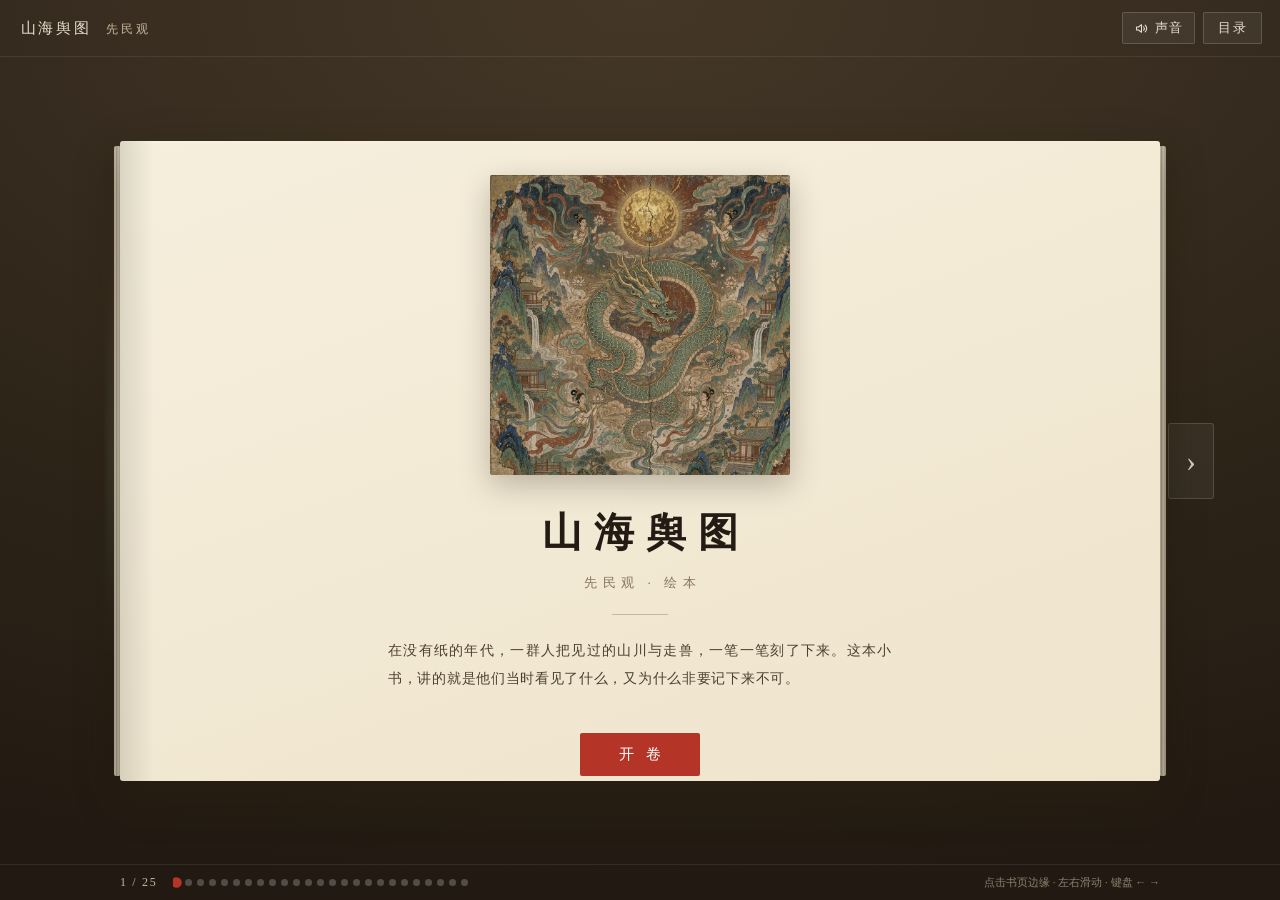
<file: index.html>
<!DOCTYPE html>
<html lang="zh-CN">
<head>
<meta charset="utf-8">
<meta name="viewport" content="width=device-width,initial-scale=1,viewport-fit=cover">
<title>山海舆图 · 先民观｜绘本</title>
<meta name="description" content="以《山海经》为基底的图文绘本电子书，仿实体书翻页，敦煌重彩插画。">
<link rel="stylesheet" href="assets/css/story.css">
</head>
<body>

<!-- 开场展卷短片 -->
<div class="intro" id="intro" hidden>
  <video class="intro__v" id="intro-video" data-src="assets/video/intro.mp4"
         playsinline muted preload="auto"></video>
  <div class="intro__veil"></div>
  <button class="intro__skip" id="intro-skip" type="button">跳过 · 直接展卷</button>
</div>

<div class="app">

  <header class="bar">
    <div class="bar__brand">山海舆图 <em>先民观</em></div>
    <div class="bar__tools">
      <button class="tbtn tbtn--sound" id="btn-sound" type="button"
              aria-pressed="true" aria-label="关闭声音" title="关闭声音">
        <svg class="ico ico--on" viewBox="0 0 24 24" aria-hidden="true">
          <path d="M4 9.6h3.3L12 5.9v12.2l-4.7-3.7H4z"/>
          <path d="M15.4 9.2a4.3 4.3 0 0 1 0 5.6"/>
          <path d="M17.9 6.7a7.9 7.9 0 0 1 0 10.6"/>
        </svg>
        <svg class="ico ico--off" viewBox="0 0 24 24" aria-hidden="true">
          <path d="M4 9.6h3.3L12 5.9v12.2l-4.7-3.7H4z"/>
          <path d="M16.2 9.4l4.3 4.7M20.5 9.4l-4.3 4.7"/>
        </svg>
        <span class="tbtn__t">声音</span>
      </button>
      <button class="tbtn" id="btn-toc" type="button">目录</button>
    </div>
  </header>

  <main class="stage" id="stage">
    <button class="nav nav--prev" id="btn-prev" type="button" aria-label="上一页">‹</button>

    <div class="book" id="book">
      <i class="stack stack--l" aria-hidden="true"></i>
      <div class="book__base" id="base">
        <article class="page" id="page"></article>
      </div>
      <div class="book__cast" id="cast" aria-hidden="true"></div>
      <div class="book__spine" id="spine" aria-hidden="true"></div>
      <!-- 翻动的那张纸：正面是揭下来的那一页，背面是纸背 -->
      <div class="flip" id="flip" hidden>
        <div class="flip__sheet" id="sheet">
          <div class="flip__side flip__front" id="flip-front"></div>
          <div class="flip__side flip__back" id="flip-back"></div>
          <div class="flip__sheen" id="flip-sheen"></div>
          <div class="flip__drop" id="flip-drop" aria-hidden="true"></div>
          <div class="flip__dim" id="flip-dim" aria-hidden="true"></div>
        </div>
      </div>
      <i class="stack stack--r" aria-hidden="true"></i>
      <!-- 左右边缘翻页热区：仅这两条窄带可点击翻页，中间图文区不响应 -->
      <button class="edge edge--left" id="edge-left" type="button" aria-label="翻到上一页"></button>
      <button class="edge edge--right" id="edge-right" type="button" aria-label="翻到下一页"></button>
    </div>

    <button class="nav nav--next" id="btn-next" type="button" aria-label="下一页">›</button>
  </main>

  <footer class="foot">
    <div class="foot__inner">
      <span class="foot__num" id="page-num">1 / 25</span>
      <div class="dots" id="dots"></div>
      <span class="foot__hint" id="foot-hint">点击书页边缘 · 左右滑动 · 键盘 ← →</span>
    </div>
  </footer>

</div>

<!-- 目录 -->
<div class="sheet" id="sheet-toc" hidden>
  <div class="sheet__box">
    <div class="sheet__head"><span>目录</span><button class="sheet__x" data-close type="button">×</button></div>
    <div class="toc" id="toc"></div>
  </div>
</div>

<script src="assets/js/pages.js"></script>
<script src="assets/js/flip.js"></script>
<script src="assets/js/audio.js"></script>
<script src="assets/js/intro.js"></script>
<script src="assets/js/story.js"></script>
</body>
</html>
</file>
<file: assets/css/story.css>
/* ===========================================================
 * 《山海舆图 · 先民观》绘本 · 样式
 * 电子书：宣纸书页 + 翻页动效
 * =========================================================== */
:root{
  /* 色调整体提亮：宣纸更白更暖，墨色更深以拉开对比，朱色提饱和 */
  --paper:#FDFAF1;      /* 宣纸 */
  --paper-2:#FFFFFC;
  --ink:#241C14;        /* 墨 */
  --ink-soft:#4E3F31;   /* 比原先更深，读起来更清楚 */
  --ink-faint:#87755F;
  --red:#B43527;        /* 朱 */
  --line:rgba(43,33,24,.12);
  --line-2:rgba(43,33,24,.24);
  --desk:#2E2519;       /* 承托书页的桌面（原先太黑，压得画面发闷） */
  --ease:cubic-bezier(.22,.61,.36,1);
  --font:"Songti SC","STSong","Noto Serif SC","Source Han Serif SC",serif;
}
*{box-sizing:border-box}
html,body{height:100%}
body{
  margin:0;font-family:var(--font);color:var(--ink);
  background:
    radial-gradient(130% 100% at 50% 0%,#443728 0%,var(--desk) 58%,#221A12 100%);
  -webkit-font-smoothing:antialiased;
}
button{font-family:var(--font)}

/* ---------- 布局 ---------- */
.app{height:100%;display:flex;flex-direction:column}
.bar{
  flex:0 0 auto;display:flex;align-items:center;gap:14px;
  padding:12px 18px;padding-top:calc(12px + env(safe-area-inset-top));
  color:#E8DFD0;border-bottom:1px solid rgba(255,255,255,.08);
}
.bar__brand{font-size:15px;letter-spacing:.18em;text-indent:.18em}
.bar__brand em{font-style:normal;color:#C9B79C;margin-left:8px;font-size:12px;letter-spacing:.24em}
.bar__tools{margin-left:auto;display:flex;gap:8px;flex-wrap:wrap}
.tbtn{
  font-size:13px;letter-spacing:.1em;color:#E8DFD0;
  background:rgba(255,255,255,.06);border:1px solid rgba(255,255,255,.16);
  border-radius:2px;padding:6px 14px;cursor:pointer;transition:.25s var(--ease);
  -webkit-tap-highlight-color:transparent;
}
.tbtn:hover{background:rgba(255,255,255,.14)}
.tbtn--say{color:var(--paper-2);background:var(--red);border-color:var(--red);min-width:74px}
.tbtn--say:hover{background:#B03326}
.tbtn--say.is-on{background:#4A6B4F;border-color:#4A6B4F}

/* 声音开关：喇叭图标 + 文字，关闭时图标换成打叉、整体压暗 */
.tbtn--sound{display:inline-flex;align-items:center;gap:6px;padding:6px 11px}
.tbtn--sound .ico{width:15px;height:15px;flex:0 0 auto;fill:none;stroke:currentColor;
  stroke-width:1.7;stroke-linecap:round;stroke-linejoin:round}
.tbtn--sound .ico--off{display:none}
.tbtn--sound.is-off{color:#B9AB95;background:rgba(255,255,255,.03)}
.tbtn--sound.is-off .ico--on{display:none}
.tbtn--sound.is-off .ico--off{display:block}
@media (max-width:420px){.tbtn--sound .tbtn__t{display:none}}   /* 窄屏只留图标 */

.stage{
  flex:1 1 auto;display:flex;align-items:center;justify-content:center;
  gap:8px;padding:20px 10px;position:relative;min-height:0;overflow:hidden;
  /* 只放行纵向滚动（移动端）：横向手势交给 JS 做翻页，避免和正文滚动打架 */
  touch-action:pan-y;overscroll-behavior-x:none;
}
.nav{
  flex:0 0 auto;width:46px;height:76px;font-size:30px;line-height:1;
  color:#D8CBB8;background:rgba(255,255,255,.05);
  border:1px solid rgba(255,255,255,.14);border-radius:3px;cursor:pointer;
  transition:.25s var(--ease);-webkit-tap-highlight-color:transparent;
}
.nav:hover{background:rgba(255,255,255,.14)}
/* 首末页：按钮整块隐去（用 visibility 保留占位，避免书页跟着位移） */
.nav[disabled]{opacity:0;visibility:hidden;pointer-events:none;cursor:default}
@media (max-width:720px){
  .nav{position:absolute;bottom:6px;height:44px;width:44px;font-size:24px;z-index:5}
  .nav--prev{left:10px}.nav--next{right:10px}
  .stage{padding-bottom:58px}
}

/* ---------- 书页 ---------- */
.book{
  flex:1 1 auto;max-width:1040px;height:100%;max-height:640px;
  position:relative;
  will-change:transform;
}
.book__base{position:relative;height:100%;z-index:1}
.page{
  height:100%;background:var(--scene-tint,var(--paper));border-radius:3px;
  /* 场景色调变化由 CSS 过渡，不占 JS 每帧的时间 */
  transition:background-color .8s var(--ease);
  box-shadow:0 16px 44px rgba(48,34,14,.36),0 2px 0 rgba(255,255,255,.1) inset;
  overflow:hidden;position:relative;
  display:grid;grid-template-columns:1.05fr .95fr;
}
/* 五境各有底色：换境时纸色缓缓过渡过去（值都很淡，不喧宾夺主） */
.page[data-scene="xu"]   {--scene-tint:#FDFAF1}
.page[data-scene="dong"] {--scene-tint:#F6FBF2}   /* 东方苍木：微青 */
.page[data-scene="xi"]   {--scene-tint:#FDF6E7}   /* 西方金风：暖金 */
.page[data-scene="bei"]  {--scene-tint:#F4FAFC}   /* 北方玄水：微蓝 */
.page[data-scene="nan"]  {--scene-tint:#FEF4EF}   /* 南方丹火：微朱 */
.page[data-scene="man"]  {--scene-tint:#F7F4EE}   /* 蛮荒：灰褐 */
.page[data-scene="wei"]  {--scene-tint:#FCF8EE}
.page::after{  /* 装订阴影（原先偏重，压着书脊发暗） */
  content:'';position:absolute;left:0;top:0;bottom:0;width:34px;
  background:linear-gradient(90deg,rgba(0,0,0,.11),rgba(0,0,0,0));
  pointer-events:none;
}
@media (max-width:860px){
  .page{grid-template-columns:1fr;grid-template-rows:auto 1fr;overflow-y:auto;max-height:none}
  .book{max-height:none;height:auto}
  .stage{align-items:flex-start}
}

/* 图 */
.page__fig{
  position:relative;background:linear-gradient(160deg,#FCF6E7,#FFFFFA);
  display:flex;align-items:center;justify-content:center;padding:26px;
  border-right:1px solid var(--line);overflow:hidden;
}
@media (max-width:860px){.page__fig{border-right:none;border-bottom:1px solid var(--line);padding:18px}}
.page__fig img{
  max-width:100%;max-height:100%;object-fit:contain;
  /* 稍稍提亮并提高饱和：插画的青绿赭石更跳出来（仅在静止页，翻页时会被降级） */
  filter:brightness(1.035) saturate(1.15) contrast(1.02) drop-shadow(0 6px 14px rgba(43,33,24,.13));
}
/* 显影：图没到之前先隐住，露出的是纸色而不是一块白；到了再淡进来。
   只动 opacity，不参与布局，不影响任何尺寸与位置。 */
.page__fig img,.cover__img{
  background:linear-gradient(160deg,#F4EBD8 0%,#E9DDC5 100%);
}
.page__fig img.is-loading,.cover__img.is-loading{opacity:0}
.page__fig img.is-ready,.cover__img.is-ready{opacity:1;transition:opacity .22s ease}
.page__figcap{
  position:absolute;left:22px;bottom:16px;
  font-size:12px;letter-spacing:.16em;color:var(--ink-faint);
}
@media (max-width:860px){.page__figcap{position:static;margin-top:10px;text-align:center}}

/* 文 */
.page__body{
  padding:38px 40px 34px;display:flex;flex-direction:column;
  overflow-y:auto;
}
@media (max-width:860px){.page__body{padding:22px 20px 26px;overflow:visible}}
.page__chapter{
  font-size:12px;letter-spacing:.3em;text-indent:.3em;color:var(--red);margin-bottom:10px;
}
.page__title{
  font-size:27px;letter-spacing:.16em;text-indent:.16em;line-height:1.35;margin:0 0 4px;
}
.page__title .py{font-size:13px;letter-spacing:.04em;color:var(--ink-faint);margin-left:10px}
.page__place{font-size:12px;letter-spacing:.18em;color:var(--ink-faint);margin-bottom:18px}
.page__say{
  font-size:16.5px;line-height:2.15;letter-spacing:.04em;color:var(--ink-soft);
  margin:6px 0 0;text-align:justify;
}
@media (max-width:860px){.page__say{font-size:16px;line-height:2.05}}
.sen{transition:background .3s var(--ease),color .3s var(--ease);border-radius:2px}
.sen.is-on{background:rgba(180,53,39,.14);color:var(--ink);box-shadow:0 0 0 3px rgba(180,53,39,.14)}
.page__tag{
  margin-top:16px;font-size:11.5px;letter-spacing:.1em;color:var(--ink-faint);
  border-left:2px solid var(--red);padding-left:10px;
}
.page__note{margin-top:auto;padding-top:18px}
@media (max-width:860px){.page__note{margin-top:20px}}
.note{
  border-top:1px solid var(--line);padding:12px 0 0;margin-top:12px;
}
.note__k{
  font-size:11px;letter-spacing:.24em;color:var(--red);display:block;margin-bottom:5px;
}
.note__v{font-size:13px;line-height:1.95;color:var(--ink-soft);letter-spacing:.02em}

/* 封面 */
.page--cover{
  grid-template-columns:1fr;place-items:center;text-align:center;
  background:linear-gradient(160deg,#F6EFDD 0%,#EFE4CC 100%);
}
.cover{max-width:560px;padding:34px 28px}
.cover__img{
  width:min(300px,52vw);height:min(300px,52vw);object-fit:cover;
  border-radius:2px;box-shadow:0 10px 30px rgba(43,33,24,.28);margin-bottom:26px;
}
.cover__t{font-size:40px;letter-spacing:.3em;text-indent:.3em;margin:0}
.cover__s{font-size:13px;letter-spacing:.4em;text-indent:.4em;color:var(--ink-faint);margin:14px 0 0}
.cover__rule{width:56px;height:1px;background:var(--line-2);margin:22px auto}
.cover__d{font-size:14px;line-height:2;color:var(--ink-soft);letter-spacing:.05em;text-align:justify}
.cover__go{
  margin-top:26px;font-size:15px;letter-spacing:.3em;text-indent:.3em;
  color:var(--paper-2);background:var(--red);border:none;border-radius:2px;
  padding:12px 34px;cursor:pointer;transition:.25s var(--ease);
}
.cover__go:hover{background:#B03326}

/* 考据页 */
.page--colophon{grid-template-columns:1fr;overflow-y:auto}
.colophon{max-width:640px;margin:0 auto;padding:38px 32px}
.colophon__t{font-size:24px;letter-spacing:.2em;text-indent:.2em;margin:0 0 22px}
.colo{border-top:1px solid var(--line);padding:14px 0}
.colo__k{font-size:12px;letter-spacing:.24em;color:var(--red);margin-bottom:6px}
.colo__v{font-size:13.5px;line-height:2;color:var(--ink-soft)}

/* ---------- 翻页：一张纸绕书脊翻转 ---------- */
.book__cast{          /* 纸离开书脊时，书脊处透出的阴影（只动 opacity，纯合成） */
  position:absolute;left:0;top:0;bottom:0;width:44%;z-index:2;
  pointer-events:none;opacity:0;
  background:linear-gradient(90deg,rgba(46,30,12,.44) 0%,rgba(46,30,12,.18) 44%,rgba(46,30,12,0) 100%);
}
.book__spine{         /* 书缝里溢出的青金山海微光 */
  position:absolute;left:-14px;top:4%;bottom:4%;width:58px;z-index:5;
  pointer-events:none;opacity:.16;mix-blend-mode:screen;
  background:
    radial-gradient(58% 46% at 12% 50%,rgba(168,238,214,.55) 0%,rgba(168,238,214,0) 72%),
    radial-gradient(44% 56% at 26% 38%,rgba(236,206,128,.42) 0%,rgba(236,206,128,0) 70%);
  filter:blur(2px);
}

/* 翻动的那张纸。外面这层只负责"裁"和"透视"：
 * 越过书口的部分裁掉（纸绕左缘转到 90° 以后会跑到书的左边去），
 * 同时把透视装在这一层，纸张的 3D 才有纵深。 */
.flip{
  position:absolute;inset:0;z-index:3;
  perspective:7000px;perspective-origin:50% 50%;
}
.flip[hidden]{display:none}
.flip__sheet{
  position:absolute;inset:0;
  transform-origin:left center;             /* 绕书脊（书页左缘）转 */
  transform-style:preserve-3d;
  backface-visibility:hidden;-webkit-backface-visibility:hidden;
  will-change:transform;
  background:var(--paper);
  /* 纸离开桌面时的落影：让抬起来的那张纸有重量，不是凭空浮着 */
  box-shadow:0 26px 54px rgba(26,15,4,.42),0 4px 12px rgba(26,15,4,.28);
}
.flip__side{
  position:absolute;inset:0;overflow:hidden;
  backface-visibility:hidden;-webkit-backface-visibility:hidden;
  background:var(--paper);
}
.flip__back{transform:rotateY(180deg)}
.flip__back::after{   /* 纸背：不印字，只有一点纸纹与边缘的暗 */
  content:'';position:absolute;inset:0;
  background:
    linear-gradient(90deg,rgba(43,30,14,.16),rgba(43,30,14,0) 26%),
    linear-gradient(160deg,#FBF6E8,#F2EAD6);
}
/* 纸面反光：书脊侧偏暗（弯折处背光）、书口侧偏亮，翻页中途最明显 */
.flip__sheen{
  position:absolute;inset:0;pointer-events:none;opacity:0;
  background:linear-gradient(90deg,
    rgba(42,27,10,.34) 0%,rgba(42,27,10,.10) 17%,rgba(255,255,255,0) 44%,
    rgba(255,255,255,.10) 80%,rgba(255,255,255,.20) 100%);
}
/* 纸转过 60° 以后逐渐背离光源：越立越暗，到接近竖立时只剩纸边的一点暗影，
 * 不会在书脊上留一根亮白的细线。 */
.flip__dim{
  position:absolute;inset:0;pointer-events:none;opacity:0;background:#120C06;
}
/* 纸口投在下一页上的影子：跟着纸一起转，位置永远贴着纸边，不用每帧算 */
.flip__drop{
  position:absolute;left:100%;top:-6%;bottom:-6%;width:26%;
  pointer-events:none;opacity:0;
  background:linear-gradient(90deg,
    rgba(26,15,4,.30) 0%,rgba(26,15,4,.16) 26%,rgba(26,15,4,.05) 62%,rgba(26,15,4,0) 100%);
}
.flip__sheet::after{  /* 纸的切边：书口那一小条高光，让纸有厚度 */
  content:'';position:absolute;right:0;top:0;bottom:0;width:2px;
  background:linear-gradient(270deg,rgba(255,253,246,.9),rgba(234,223,196,0));
}
.flip .flip__front{pointer-events:none}      /* 纸上的"开卷"按钮不该被点到 */

/* 翻页期间把昂贵的效果从纸上卸掉：
 * 整页内容只画一次，随后只是被 3D 变换搬动，不再重排。 */
.flip .page{box-shadow:none;transition:none}
.flip .page__fig img{filter:brightness(1.035) saturate(1.15) contrast(1.02)}
.flip .page *{animation:none!important;transition:none!important}
.book.is-grab{cursor:grabbing;user-select:none;-webkit-user-select:none}


/* ---------- 书的厚度：两侧的纸叠 ---------- */
.stack{
  position:absolute;top:5px;bottom:5px;width:7px;z-index:0;pointer-events:none;
  background:
    repeating-linear-gradient(90deg,
      #E9DFC8 0px, #F7F0DE 1.4px, #C9BC9F 2.6px, #E9DFC8 3.5px);
  border-radius:2px;
  box-shadow:0 10px 26px rgba(0,0,0,.42);
}
.stack--l{left:-6px;transform:skewY(-1.6deg);opacity:.75}
.stack--r{right:-6px;transform:skewY(1.6deg);opacity:.75}

/* ---------- 左右边缘翻页热区 ----------
 * 仅书页左右各 10% 的窄带可点击翻页；中间图文区不响应，杜绝阅读误触。
 * 热区本身透明不可见，只在悬停/触摸时给出极淡的提示。 */
.edge{
  position:absolute;top:0;bottom:0;width:10%;z-index:8;
  border:0;padding:0;background:transparent;cursor:pointer;
  -webkit-tap-highlight-color:transparent;
}
.edge--left{left:0}
.edge--right{right:0}
.edge.is-off{pointer-events:none}
.edge:hover{background:linear-gradient(90deg,rgba(255,255,255,.07),rgba(255,255,255,0))}
.edge--right:hover{background:linear-gradient(270deg,rgba(255,255,255,.07),rgba(255,255,255,0))}

/* 开场短片结束后，书轻轻落定（纯位移，不做淡入） */
.book.is-in{animation:bookIn .9s var(--ease)}
@keyframes bookIn{
  from{transform:scale(.985) translateY(12px)}
  to{transform:none}
}
@media (prefers-reduced-motion:reduce){
  .book.is-in{animation:none}
  .flip__sheet{will-change:auto}
}

/* ---------- 页脚 ---------- */
.foot{
  flex:0 0 auto;padding:10px 18px calc(10px + env(safe-area-inset-bottom));
  border-top:1px solid rgba(255,255,255,.08);
}
.foot__inner{display:flex;align-items:center;gap:16px;max-width:1040px;margin:0 auto}
.foot__num{font-size:12px;letter-spacing:.14em;color:#C9B79C;flex:0 0 auto}
.dots{display:flex;gap:5px;flex:1 1 auto;overflow-x:auto;padding:4px 0;scrollbar-width:none}
.dots::-webkit-scrollbar{display:none}
.dot{
  flex:0 0 auto;width:7px;height:7px;border-radius:50%;padding:0;border:none;
  background:rgba(255,255,255,.22);cursor:pointer;transition:.25s var(--ease);
}
.dot.is-on{background:var(--red);transform:scale(1.5)}
.foot__hint{font-size:11px;color:#8C7F6E;flex:0 0 auto}
@media (max-width:720px){.foot__hint{display:none}}

/* ---------- 浮层 ---------- */
.sheet{
  position:fixed;inset:0;z-index:40;background:rgba(12,9,6,.72);
  display:flex;align-items:center;justify-content:center;padding:20px;
}
.sheet[hidden]{display:none}
.sheet__box{
  background:var(--paper);border-radius:3px;max-width:620px;width:100%;
  max-height:78vh;display:flex;flex-direction:column;
  box-shadow:0 20px 60px rgba(0,0,0,.6);
}
.sheet__head{
  display:flex;align-items:center;padding:14px 20px;border-bottom:1px solid var(--line);
}
.sheet__head span{font-size:15px;letter-spacing:.24em;text-indent:.24em}
.sheet__x{
  margin-left:auto;background:none;border:none;font-size:26px;line-height:1;
  color:var(--ink-faint);cursor:pointer;padding:0 4px;
}
.toc{overflow-y:auto;padding:14px 16px 20px;display:grid;grid-template-columns:repeat(auto-fill,minmax(150px,1fr));gap:8px}
.toc__i{
  text-align:left;background:none;border:1px solid var(--line);border-radius:2px;
  padding:9px 12px;cursor:pointer;font-size:13.5px;color:var(--ink-soft);
  display:flex;gap:8px;align-items:baseline;transition:.2s var(--ease);
}
.toc__i:hover{background:rgba(156,43,33,.08);border-color:var(--line-2)}
.toc__i.is-on{border-color:var(--red);color:var(--ink)}
.toc__n{font-size:11px;color:var(--ink-faint);flex:0 0 auto}
.set{padding:18px 20px 22px}
.set__row{display:flex;align-items:center;gap:14px;margin-bottom:16px;font-size:14px}
.set__row>span:first-child{flex:0 0 84px;color:var(--ink-soft);letter-spacing:.1em}
.set__row select{
  flex:1 1 auto;font-family:var(--font);font-size:13px;padding:7px 10px;
  border:1px solid var(--line-2);border-radius:2px;background:var(--paper-2);color:var(--ink);
}
.set__row input[type=range]{flex:1 1 auto}
.set__row b{font-size:12px;color:var(--ink-faint);font-weight:400;flex:0 0 34px}
.set__row--check{gap:8px}
.set__note{
  font-size:12px;line-height:1.9;color:var(--ink-faint);
  border-top:1px solid var(--line);padding-top:14px;margin:0;
}

/* ---------- 开场展卷 ---------- */
.intro{
  position:fixed;inset:0;z-index:60;background:#0C0906;
  display:flex;align-items:center;justify-content:center;
  transition:opacity .85s var(--ease);
}
.intro[hidden]{display:none}
.intro.is-out{opacity:0;pointer-events:none}
.intro__v{width:100%;height:100%;object-fit:cover;display:block}
.intro__veil{
  position:absolute;inset:0;pointer-events:none;
  background:radial-gradient(130% 100% at 50% 45%,rgba(0,0,0,0) 52%,rgba(8,6,4,.58) 100%);
}
.intro__skip{
  position:absolute;right:22px;bottom:calc(22px + env(safe-area-inset-bottom));
  font-family:var(--font);font-size:13px;letter-spacing:.22em;text-indent:.22em;
  color:#E8DFD0;background:rgba(255,255,255,.08);
  border:1px solid rgba(255,255,255,.24);border-radius:2px;
  padding:9px 18px;cursor:pointer;transition:.25s var(--ease);
}
.intro__skip:hover{background:rgba(255,255,255,.18)}
</file>
